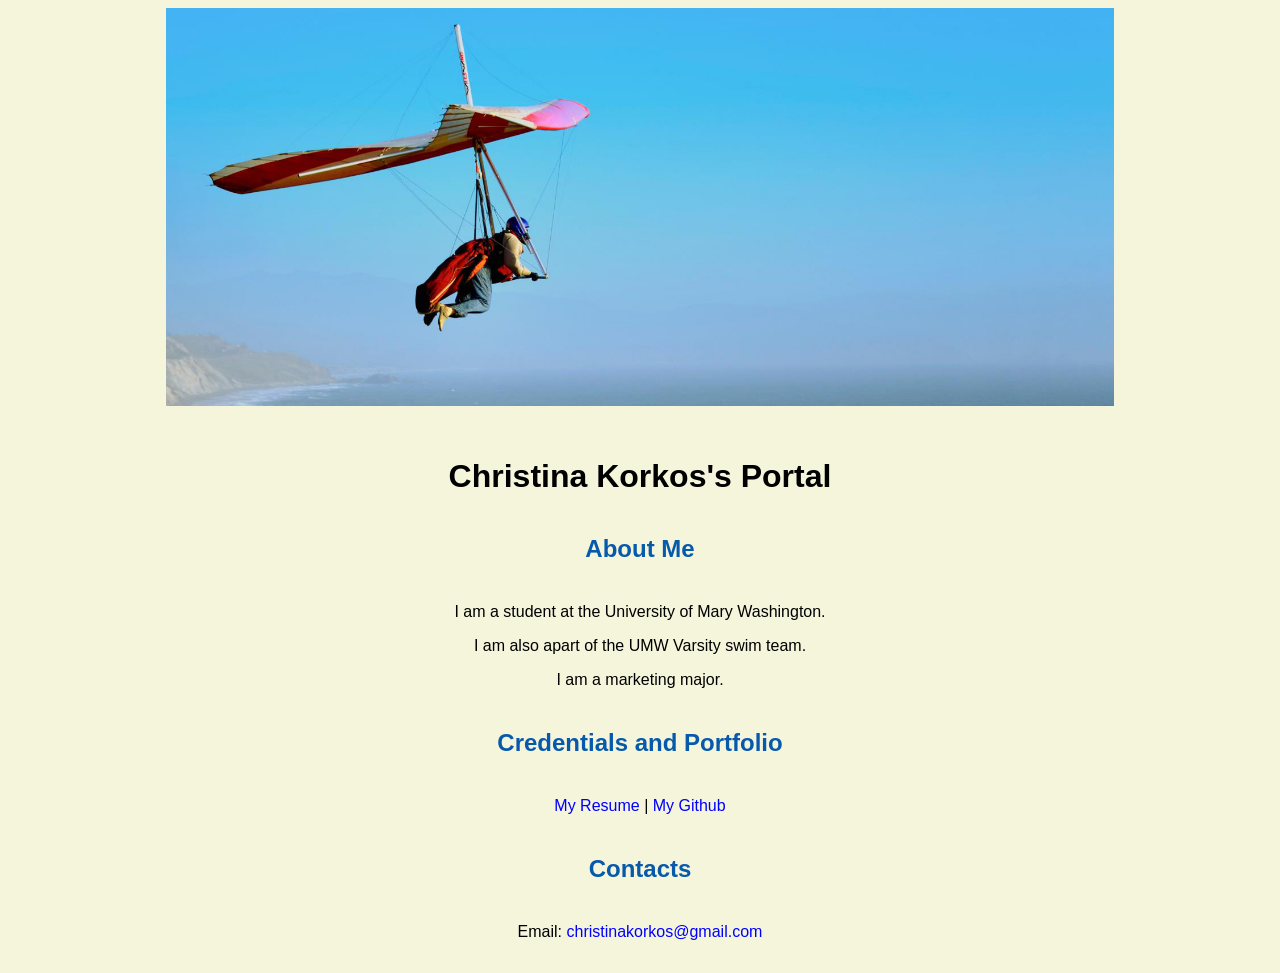
<file: index.html>
<!doctype html>

<!-- this is a comment for human! -->

<html lang="en">

  <header>
    <title>Christina Korkos's Portal</title>
    <link rel="stylesheet" href="css/master.css">
  </header>

  <body>
    <img src="images/banner.jpg" width="75%" alt="banner">
    <h1>Christina Korkos's Portal</h1>
    <h2>About Me</h2>
    <p>I am a student at the University of Mary Washington.</p>
    <p>I am also apart of the UMW Varsity swim team.</p>
    <p> I am a marketing major.</p>
    <h2>Credentials and Portfolio</h2>

      <p><a href="resume.html">My Resume</a> | <a href="https://github.com/christinakorkos">My Github</a></p>
      <h2>Contacts</h2>

  <p>Email: <a href="mailto:christinabkorkos@gmail.com">christinakorkos@gmail.com</p>

  <footer>

  </footer>

</html>
</file>
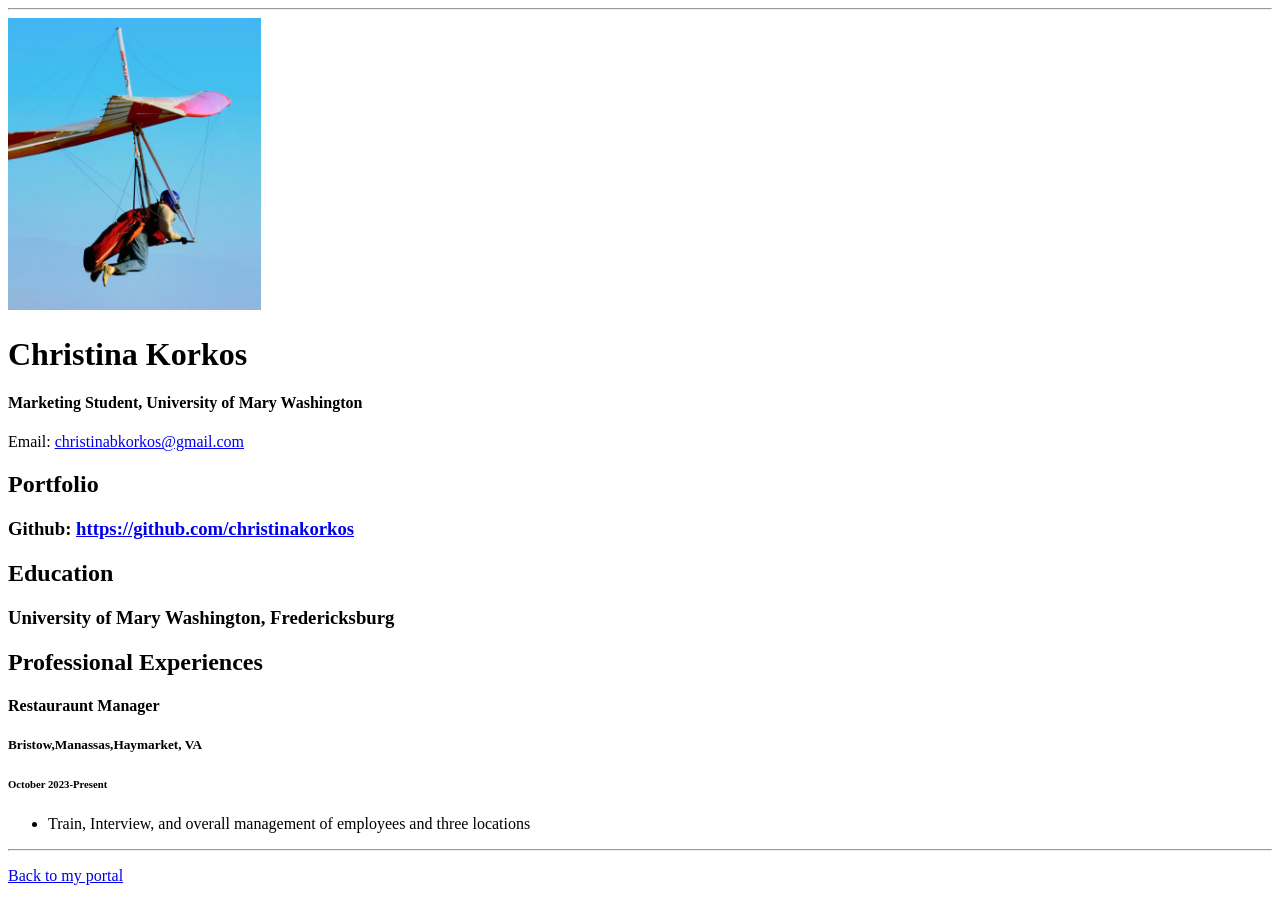
<file: resume.html>
<!doctype html>

<!-- this is a comment for human! -->

<html lang="en">

  <header>
    <title>Christina Korkos's Resume</title>
  </header>

  <body>
    <hr>

    <img src="images/headshot.jpg" alt="Christina Korkos's headshot" width="20%">

    <h1>Christina Korkos</h1>
    <h4>Marketing Student, University of Mary Washington</h4>

    <p>Email: <a href="mailto:christinabkorkos@gmail.com" target="_blank">christinabkorkos@gmail.com</a></p>
    <!-- don't post physical address, personal phone number or other personal information on the web! -->

    <h2>Portfolio</h2>
    <h3>Github: <a href="https://github.com/christinakorkos" target="_blank">https://github.com/christinakorkos</a>

    <h2>Education</h2>

        <h3>University of Mary Washington, Fredericksburg</h3>

    <h2>Professional Experiences</h2>

        <h4>Restauraunt Manager</h4>
          <h5>Bristow,Manassas,Haymarket, VA</h5>
            <h6>October 2023-Present</h6>
            <ul>
              <li>Train, Interview, and overall management of employees and three locations</li>
            </ul>

  </body>

  <footer>
  <hr>
  <p><a href="index.html">Back to my portal</a><p>
  </footer>

</html>
</file>
<file: css/master.css>
/* Cascading stylesheet for the website */

/* Text inside these asterisks and slashes are comments for human */

  a {
    color: blue;/* set the text color to blue here */
    text-decoration: none; /* This means we do not want hyperlinks to be underlined */
  }

  a:hover {
    color: red;/* set the text color to red here */
    text-decoration: none; /* This means we do not want hyperlinks to be underlined */
  }

  body {
    background-color: beige;/* set the background color here */
    color: black;/* set the text color to black here */
    font-family: Ariel, Helvectica, sans-serif; /* set the font here */
    text-align: center; /* set the text alignment here */
   }

  footer {
    margin-top: 2rem;
    margin-bottom: 2rem;
  }

  h1 {
    margin-bottom: 0.5rem;
    margin-top: 3rem;
   }

  h2 {
    color: #075AAB;/* set the text color of to #075AAB here */
    /* set both the */
    margin-bottom: 2.5rem;
    margin-top: 2.5rem;
   }

  h3 {
    margin-bottom: 0;
    margin-top: 2rem;
  }

  h4 {
    margin-bottom: 1rem;
    margin-top: 0.5rem;
  }

  h5 {
    margin-top: 0.5rem;
  }

  hr {
    margin-bottom: 3rem;
    margin-top: 3rem;
  }

  /* this controls how the bullet points in the resume page looks */
  ul {
    display: table;
    margin: 0 auto;
    text-align: left;
  }
</file>
